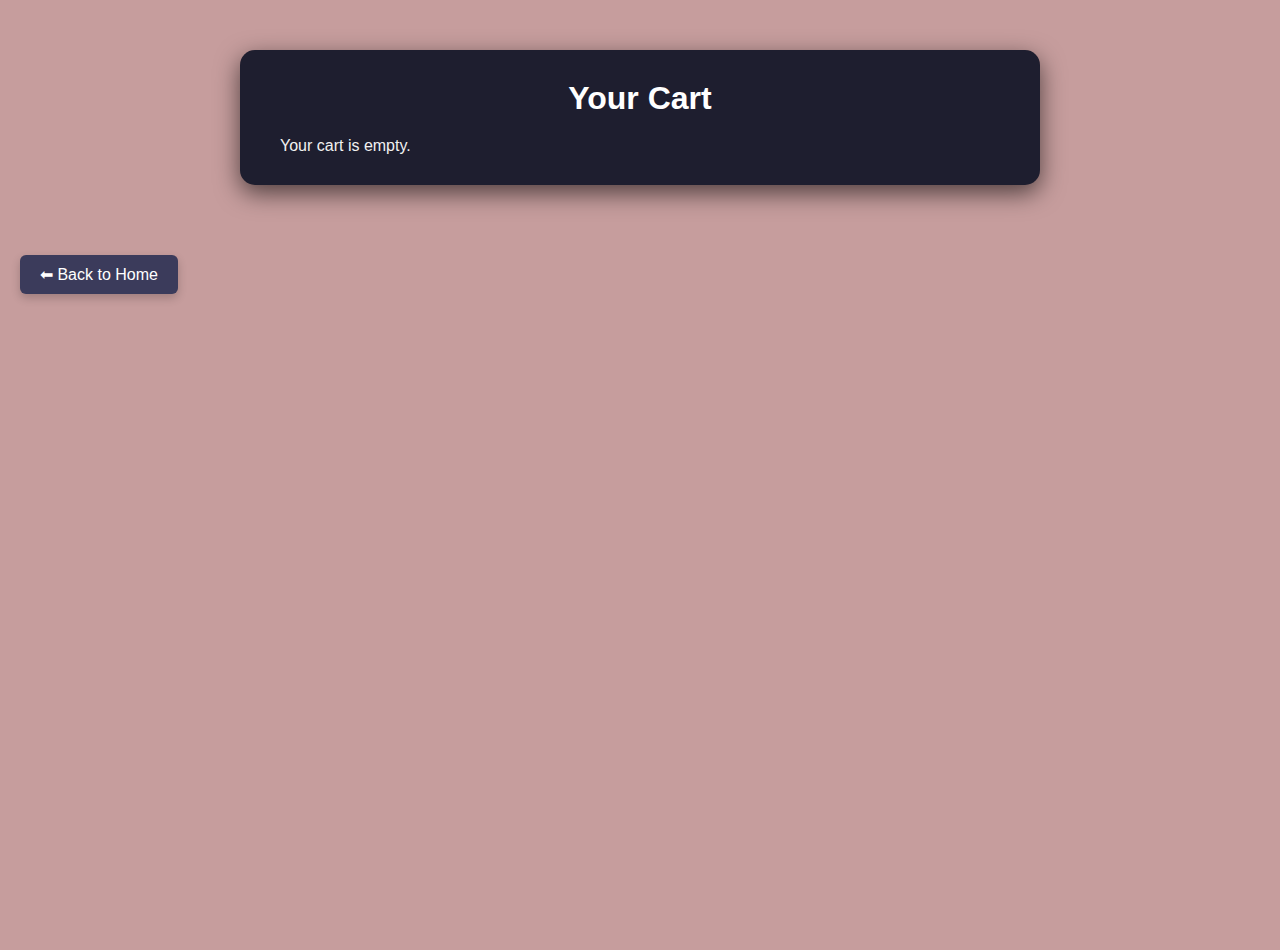
<file: cart.html>
<!DOCTYPE html>
<html lang="en">
<head>
  <meta charset="UTF-8" />
  <meta name="viewport" content="width=device-width, initial-scale=1.0"/>
  <title>Cart - Pets At Home</title>
  <link rel="stylesheet" href="cart.css">
</head>
<body>
  <div class="container">
    <h1>Your Cart</h1>
    <div id="cart-items"></div>

    <div class="total-section">
      <h2>Total: ₹<span id="total-amount">0</span></h2>
      <button id="payNowBtn">Pay Now</button>
    </div>

    <div id="payment-options" style="display:none;">
      <h3>Select Payment Method:</h3>
      <button onclick="selectPayment('UPI')">UPI</button>
      <button onclick="selectPayment('Cash on Delivery')">Cash on Delivery</button>
      <button onclick="selectPayment('Debit Card')">Debit Card</button>
    </div>

    <div id="order-form" style="display:none;">
      <h3>Enter Your Details</h3>
      <input type="text" placeholder="Your Name" required>
      <input type="text" placeholder="Delivery Address" required>
      <button onclick="placeOrder()">Place Order</button>
    </div>

    <div id="order-success" style="display:none;">
      <h2>🎉 Order Placed Successfully!</h2>
      <p>Thank you for shopping with Pets At Home.</p>
    </div>
  </div>
  <button onclick="goBackHome()" style="margin: 20px; padding: 10px 20px; font-size: 16px;">⬅ Back to Home</button>


  <script src="cart.js"></script>
  <script>
  function goBackHome() {
    window.location.href = "index.html"; // replace with your home page filename
  }
</script>

</body>
</html>
</file>
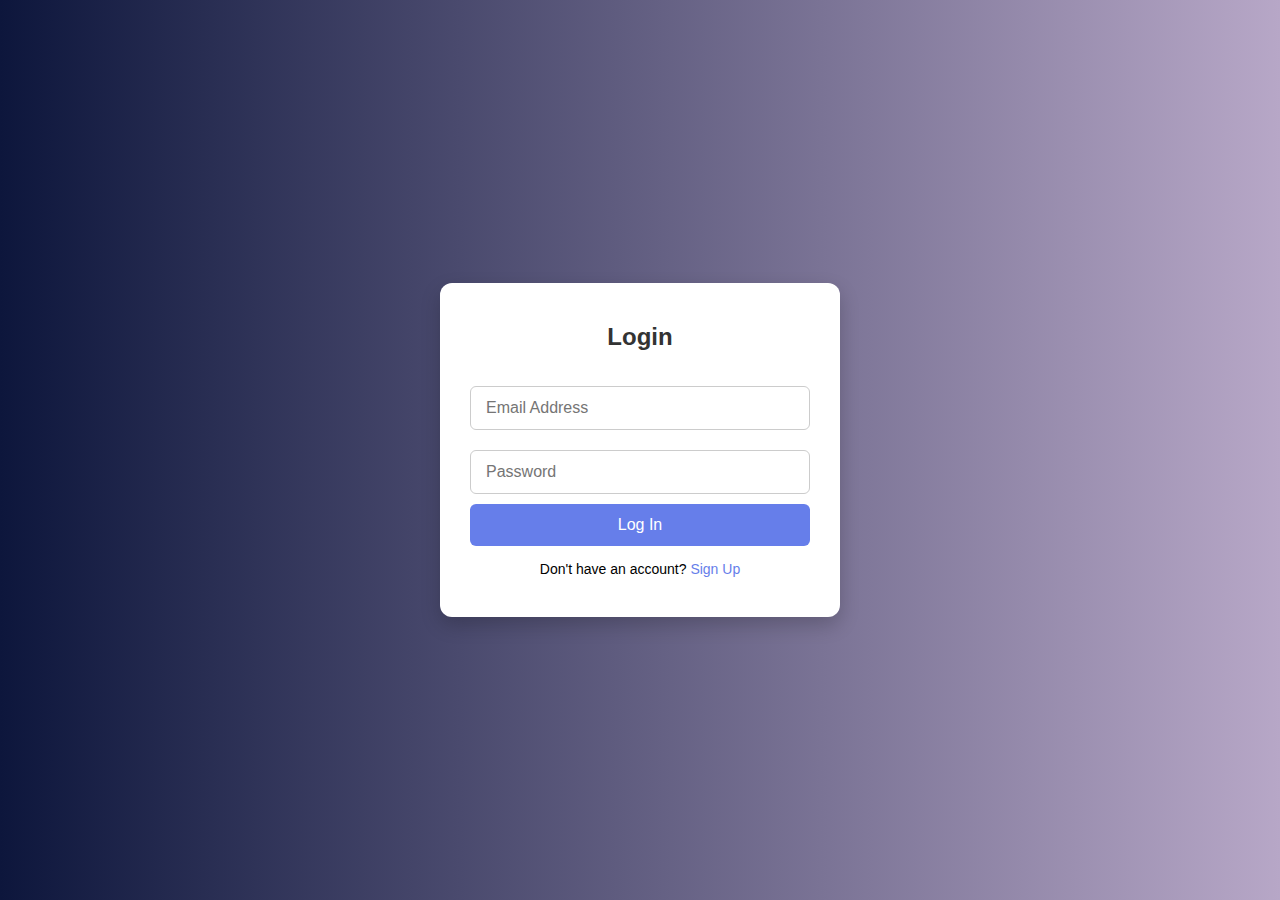
<file: login.html>
<!DOCTYPE html>
<html lang="en">
<head>
  <meta charset="UTF-8" />
  <meta name="viewport" content="width=device-width, initial-scale=1.0"/>
  <title>Login</title>
  <link rel="stylesheet" href="login.css">
</head>
<body>
  <div class="login-container">
    <h2>Login</h2>
    <form id="login-form">
      <input type="email" placeholder="Email Address" required />
      <input type="password" placeholder="Password" required />
      <button type="submit">Log In</button>
      <p>Don't have an account? <a href="signup.html">Sign Up</a></p>
    </form>
  </div>

  <script>
    document.getElementById("login-form").addEventListener("submit", function(event) {
      event.preventDefault(); // Prevent default form submission

      // You can add email/password validation here if needed

      alert("Login Success!"); // Show success message

      // Redirect to home page
      window.location.href = "index.html"; // Replace with your actual home page
    });
  </script>
</body>
</html>
</file>
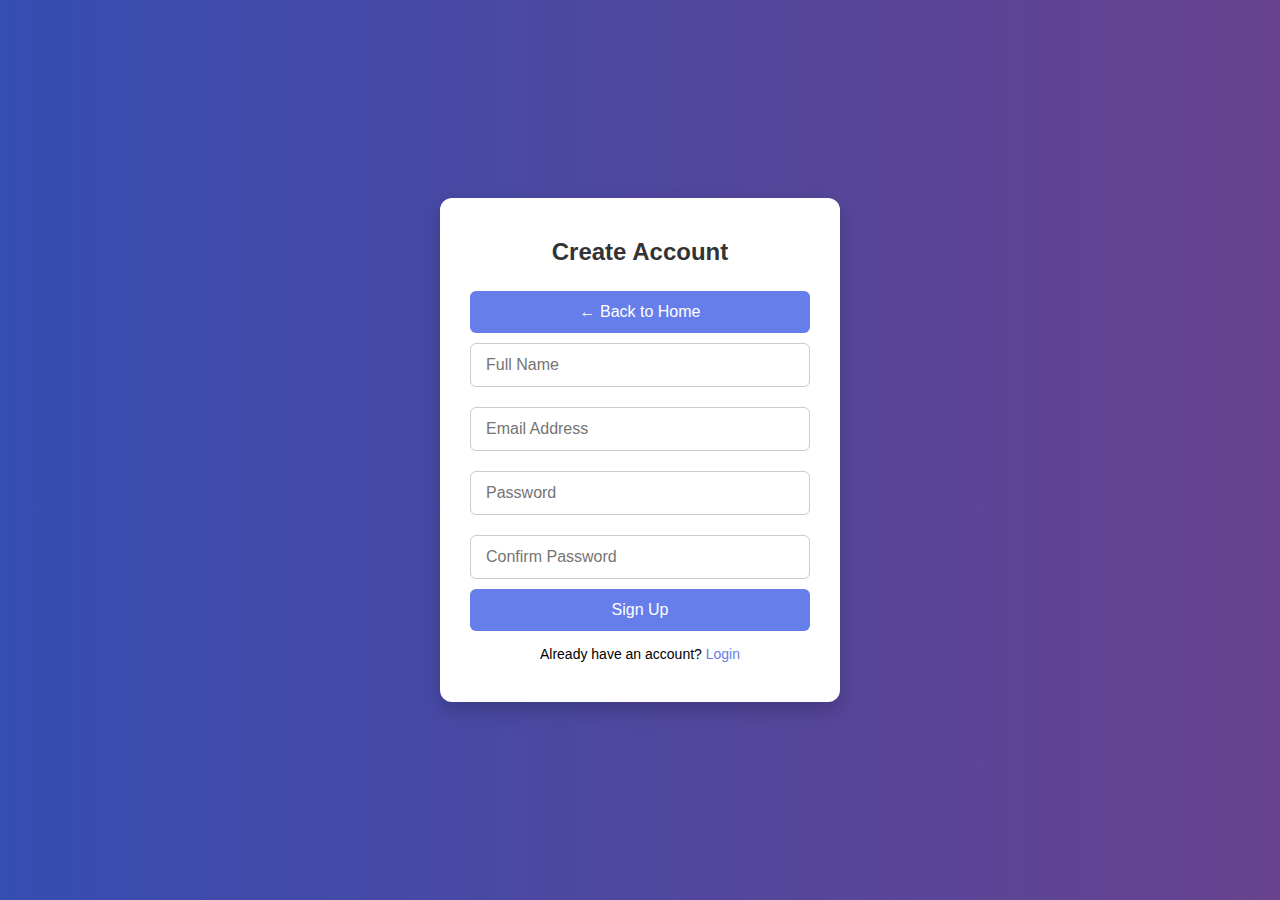
<file: signup.html>
<!DOCTYPE html>
<html lang="en">
<head>
  <meta charset="UTF-8">
  <meta name="viewport" content="width=device-width, initial-scale=1">
  <title>Sign Up</title>
  <link rel="stylesheet" href="signup.css">
</head>
<body>
  <div class="signup-container">
    <h2>Create Account</h2>
    
    <!-- Back Button -->
    <button id="back-button">← Back to Home</button>

    <form id="signup-form">
      <input type="text" name="fullname" placeholder="Full Name" required />
      <input type="email" name="email" placeholder="Email Address" required />
      <input type="password" name="password" placeholder="Password" required />
      <input type="password" name="confirmPassword" placeholder="Confirm Password" required />
      <button type="submit">Sign Up</button>
      <p>Already have an account? <a href="login.html">Login</a></p>
    </form>
  </div>

  <script>
    // Redirect to login after signup
    document.getElementById('signup-form').addEventListener('submit', function(event) {
      event.preventDefault();
      
      const form = event.target;
      const password = form.querySelector('input[name="password"]').value;
      const confirmPassword = form.querySelector('input[name="confirmPassword"]').value;

      if (password !== confirmPassword) {
        alert('Passwords do not match!');
        return;
      }

      window.location.href = "login.html";
    });

    // Back button redirect to home
    document.getElementById('back-button').addEventListener('click', function () {
      window.location.href = "index.html"; 
    });
  </script>
</body>
</html>
</file>
<file: login.css>
* {
      margin: 0; padding: 0; box-sizing: border-box;
    }
    body {
      font-family: 'Segoe UI', Tahoma, Geneva, Verdana, sans-serif;
      background: linear-gradient(to right, #0d163c, #b7a7c7);
      display: flex;
      justify-content: center;
      align-items: center;
      height: 100vh;
    }
    .login-container {
      background: #fff;
      padding: 40px 30px;
      border-radius: 12px;
      box-shadow: 0 8px 20px rgba(0, 0, 0, 0.2);
      width: 100%;
      max-width: 400px;
    }
    .login-container h2 {
      text-align: center;
      margin-bottom: 25px;
      color: #333;
    }
    .login-container input {
      width: 100%;
      padding: 12px 15px;
      margin: 10px 0;
      border: 1px solid #ccc;
      border-radius: 6px;
      font-size: 16px;
    }
    .login-container input:focus {
      border-color: #667eea;
      outline: none;
    }
    .login-container button {
      width: 100%;
      padding: 12px;
      background-color: #667eea;
      color: #fff;
      font-size: 16px;
      border: none;
      border-radius: 6px;
      cursor: pointer;
      transition: background 0.3s ease;
    }
    .login-container button:hover {
      background-color: #5a67d8;
    }
    .login-container p {
      text-align: center;
      margin-top: 15px;
      font-size: 14px;
    }
    .login-container a {
      color: #667eea;
      text-decoration: none;
    }
    @media (max-width: 500px) {
      .login-container {
        padding: 30px 20px;
      }
    }
</file>
<file: signup.css>
* {
      margin: 0;
      padding: 0;
      box-sizing: border-box;
    }

    body {
      font-family: 'Segoe UI', sans-serif;
      background: linear-gradient(to right, #364db1, #68428e);
      display: flex;
      justify-content: center;
      align-items: center;
      height: 100vh;
    }

    .signup-container {
      background: #fff;
      padding: 40px 30px;
      border-radius: 12px;
      box-shadow: 0 8px 20px rgba(0, 0, 0, 0.2);
      width: 100%;
      max-width: 400px;
    }

    .signup-container h2 {
      text-align: center;
      margin-bottom: 25px;
      color: #333;
    }

    .signup-container input {
      width: 100%;
      padding: 12px 15px;
      margin: 10px 0;
      border: 1px solid #ccc;
      border-radius: 6px;
      font-size: 16px;
    }

    .signup-container input:focus {
      border-color: #667eea;
      outline: none;
    }

    .signup-container button {
      width: 100%;
      padding: 12px;
      background-color: #667eea;
      color: #fff;
      font-size: 16px;
      border: none;
      border-radius: 6px;
      cursor: pointer;
      transition: background 0.3s ease;
    }

    .signup-container button:hover {
      background-color: #5a67d8;
    }

    .signup-container p {
      text-align: center;
      margin-top: 15px;
      font-size: 14px;
    }

    .signup-container a {
      color: #667eea;
      text-decoration: none;
    }

    @media (max-width: 500px) {
      .signup-container {
        padding: 30px 20px;
      }
    }
</file>
<file: cart.css>
/* Reset & Base */
* {
  margin: 0;
  padding: 0;
  box-sizing: border-box;
}

body {
  font-family: 'Poppins', sans-serif;
  background: #c69d9d; /* Dark background */
  color: #f1f1f1;
  min-height: 100vh;
}

/* Container Styling */
.container {
  max-width: 800px;
  margin: 50px auto;
  background: #1e1e2f;
  padding: 30px 40px;
  border-radius: 15px;
  box-shadow: 0 8px 25px rgba(0, 0, 0, 0.6);
}

/* Heading Styles */
h1, h2 {
  text-align: center;
  margin-bottom: 20px;
  color: #ffffff;
}

/* Cart Items */
#cart-items {
  margin-top: 20px;
}

.cart-item {
  display: flex;
  justify-content: space-between;
  align-items: center;
  padding: 18px 0;
  border-bottom: 1px solid #2e2e3e;
  flex-wrap: wrap;
}

.cart-item .item-name {
  flex: 2;
  font-size: 16px;
  font-weight: 600;
  color: #f9f9f9;
}

.cart-item .item-price {
  flex: 1;
  color: #4cd137;
  font-weight: 500;
  text-align: center;
}

.cart-item .item-actions {
  flex: 2;
  display: flex;
  align-items: center;
  justify-content: flex-end;
  gap: 10px;
}

/* Stylish Buttons */
.cart-item button,
.checkout-btn {
  padding: 8px 14px;
  font-size: 14px;
  font-weight: 500;
  border: none;
  border-radius: 6px;
  cursor: pointer;
  transition: all 0.3s ease;
  background: #3b3b5b;
  color: #fff;
  box-shadow: 0 0 10px rgba(60, 60, 120, 0.4);
}

.cart-item button:hover,
.checkout-btn:hover {
  background: #5c5cad;
  box-shadow: 0 0 12px rgba(92, 92, 173, 0.8);
}

.cart-item span {
  color: #ddd;
  font-weight: 500;
  min-width: 20px;
  text-align: center;
  display: inline-block;
}

/* Total Section */
.total-section {
  margin-top: 30px;
  text-align: center;
  font-size: 20px;
  font-weight: bold;
  color: #ffffff;
}

/* Checkout Button */
.checkout-btn {
  margin: 25px auto 0;
  display: block;
  background: #4cd137;
  color: #121212;
  font-size: 16px;
  padding: 12px 24px;
  border-radius: 8px;
  box-shadow: 0 0 10px #4cd137;
}

.checkout-btn:hover {
  background: #44bd32;
  color: white;
}

/* Input Fields */
input {
  display: block;
  width: 90%;
  padding: 10px;
  margin: 15px auto;
  background-color: #2b2b3b;
  color: #f1f1f1;
  border: 1px solid #555;
  border-radius: 6px;
  font-size: 15px;
}

/* Mobile Responsive */
@media (max-width: 600px) {
  .cart-item {
    flex-direction: column;
    align-items: flex-start;
  }

  .cart-item .item-actions {
    justify-content: flex-start;
    margin-top: 10px;
  }
}


button {
  padding: 10px 20px;
  font-size: 15px;
  font-weight: 500;
  border: none;
  border-radius: 6px;
  cursor: pointer;
  transition: all 0.3s ease;
  background-color: #3b3b5b;
  color: #fff;
  box-shadow: 0 4px 10px rgba(0, 0, 0, 0.2);
}
button:hover {
  background-color: #5c5cad;
  transform: scale(1.03);
  box-shadow: 0 6px 15px rgba(92, 92, 173, 0.6);
}
</file>
